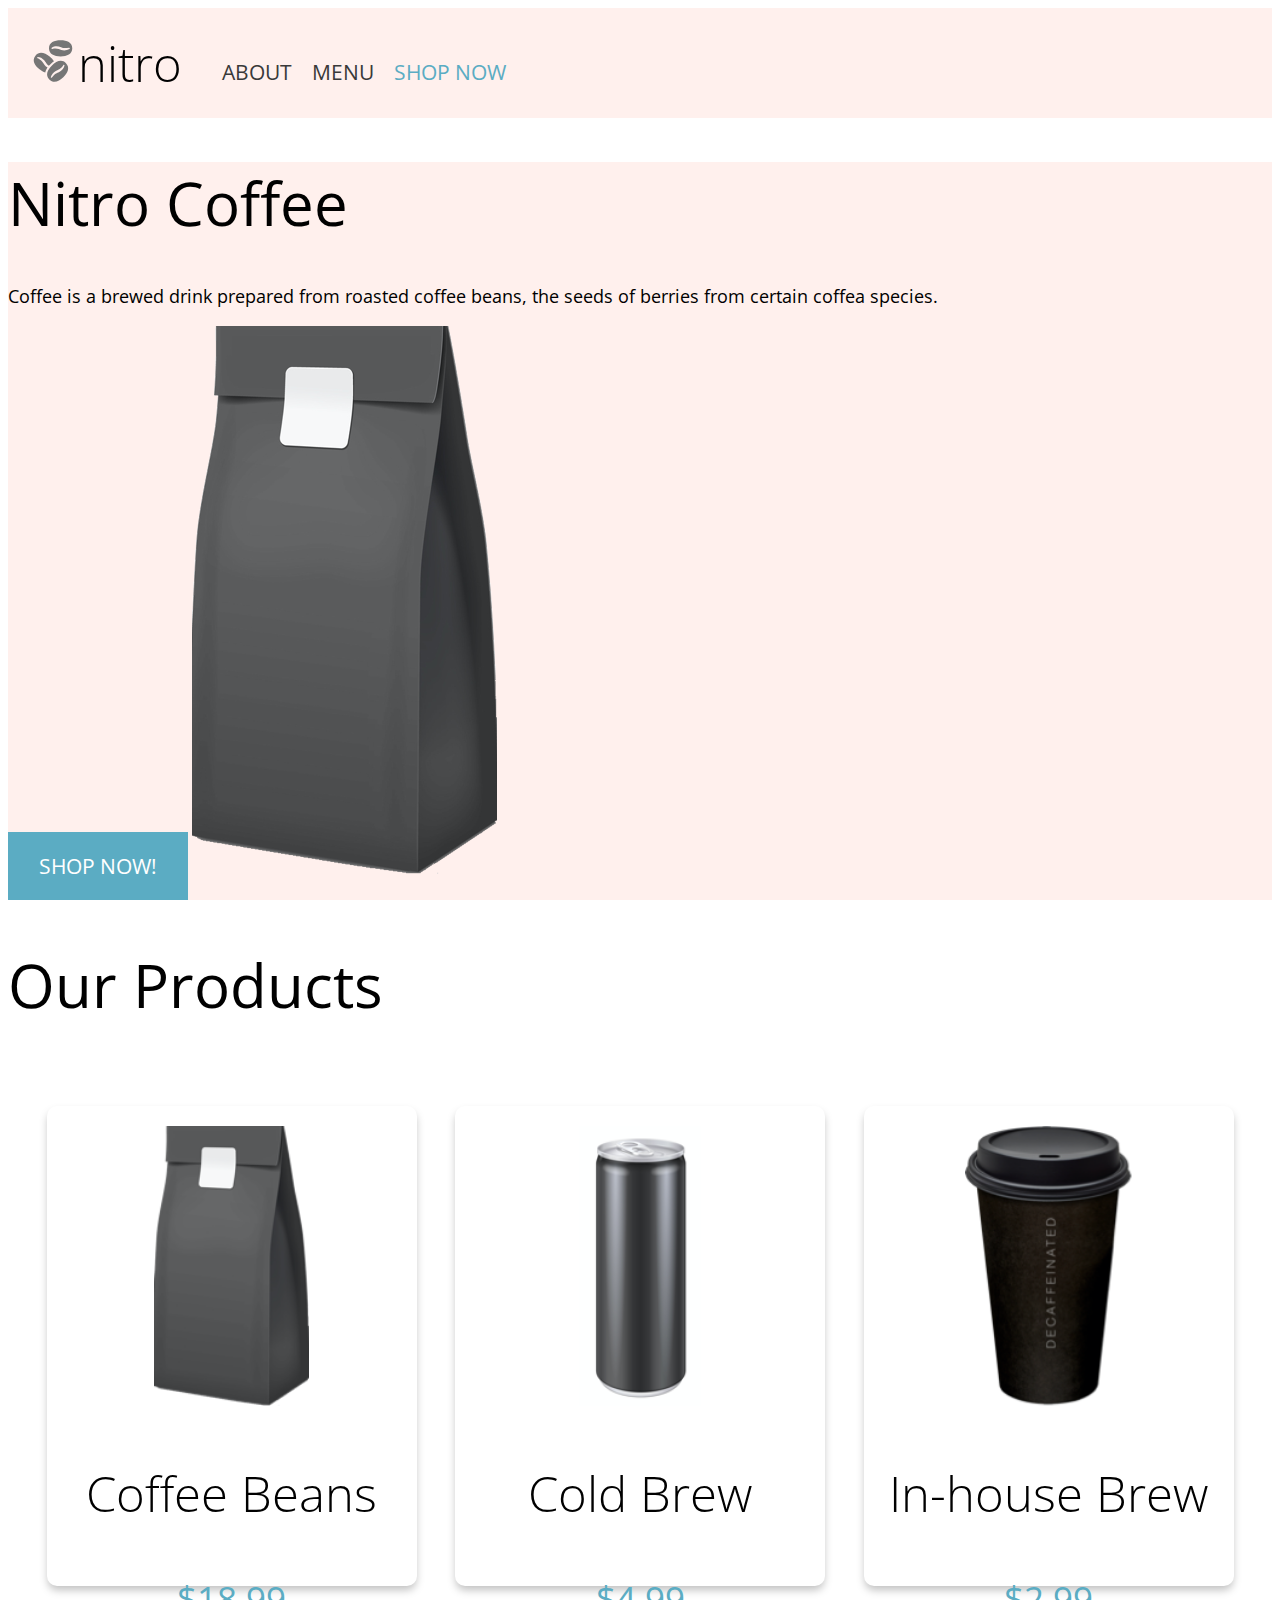
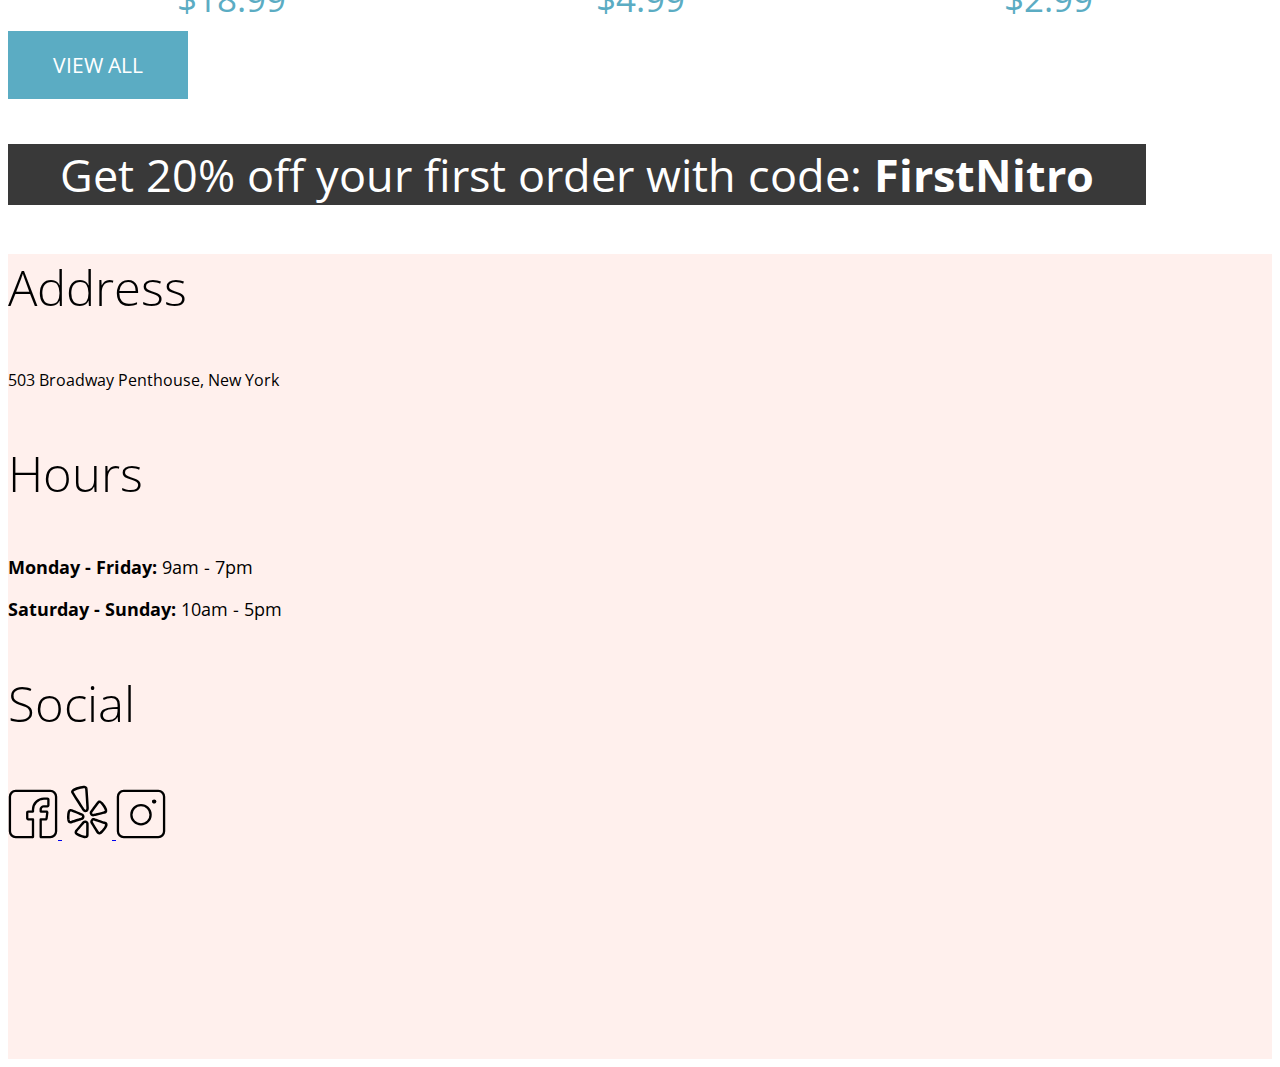
<file: index.html>
<!DOCTYPE html>
<html lang="en">

<head>
    <meta charset="UTF-8">
    <meta name="viewport" content="width=device-width, initial-scale=1.0">
    <link href="https://fonts.googleapis.com/css2?family=Open+Sans:ital,wght@0,300;0,400;0,600;0,700;1,400&display=swap"
        rel="stylesheet">
    <title>Coffee Shop - Home</title>
    <link rel="stylesheet" href="./css/landing.css" />
    <link rel="stylesheet" href="./css/global.css">
</head>

<body>

    <!-- REMEMBER TO RESET PADDING AND MARGIN IN THE GLOBAL.CSS FIX THE PAGE -->
    <header>
        <section class="background_color">
            <nav class="nav-grouping">
                <a href="pages/menu.html"><img class="logo_width"
                        src="./assets/images/Assets/coffee-beans-logo-and-footer.svg" alt="coffee bean logo" /></a>
                <h2 class="headingthree_nav_changes">nitro</h2>
                <ul class="list-changes">
                    <a class="navlist_changes" href="./pages/menu.html">
                        <li>ABOUT</li>
                    </a>
                    <a class="navlist_changes" href="./pages/menu.html#menu">
                        <li>MENU</li>
                    </a>
                    <a class="navlist_changes" href="./pages/menu.html#menu">
                        <li class="navlist_changes--blue">SHOP NOW</li>
                    </a>
                </ul>
            </nav>
        </section>

        <section class="background_color">
            <h1 class="heading_onetwo_changes">Nitro Coffee</h1>
            <p class="paragraph_modification--regular">
                Coffee is a brewed drink prepared from roasted coffee
                beans, the seeds of berries from certain coffea species.
            </p>
            <a href="./pages/menu.html#menu"><button class="button_modification" type="button">SHOP NOW!</button></a>
            <img src="./assets/images/Assets/coffeebeans-hero.png" alt="coffee bag" />
        </section>
    </header>


    <section>
        <div>
            <h2 class="heading_onetwo_changes">Our Products</h2>
        </div>
        <section class="card-modification">
            <div class="card-border">
                <div class="centering">
                    <img class="picture_height_modification" src="./assets/images/Assets/coffeebeans.png"
                        alt="coffee beans" />
                    <h3 class="headingthree_nav_changes">Coffee Beans</h3>
                    <p class="paragraph_modification--prices">$18.99</p>
                </div>
            </div>

            <div class="card-border">
                <div class="centering">
                    <img class="picture_height_modification" src="./assets/images/Assets/coldbrew.png"
                        alt="cold brew" />
                    <h3 class="headingthree_nav_changes">Cold Brew</h3>
                    <p class="paragraph_modification--prices">$4.99</p>
                </div>
            </div>

            <div class="card-border">
                <div class="centering">
                    <img class="picture_height_modification" src="./assets/images/Assets/inhousebrew.png"
                        alt="in-house brew" />
                    <h3 class="headingthree_nav_changes">In-house Brew</h3>
                    <p class="paragraph_modification--prices">$2.99</p>
                </div>
        </section>

        <div>
            <a href="./pages/menu.html#menu"><button class="button_modification" type="button">VIEW ALL</button></a>
        </div>

        <section class="discount_background">
            <p class="discount_text">Get 20% off your first order with code: <span
                    class="paragraph_text_bold">FirstNitro</span></p>
        </section>

        <footer>
            <section class="background_color--footer">
                <div>
                    <h3 class="headingthree_nav_changes">Address</h3>
                    <p>503 Broadway Penthouse, New York</p>
                </div>
                <div>
                    <h3 class="headingthree_nav_changes">Hours</h3>
                    <p class="paragraph_modification--regular"><span class="paragraph_text_bold">Monday - Friday:</span>
                        9am - 7pm</p>
                    <p class="paragraph_modification--regular"><span class="paragraph_text_bold">Saturday -
                            Sunday:</span> 10am - 5pm</p>
                </div>
                <div>
                    <h3 class="headingthree_nav_changes">Social</h3>
                    <a href="https://facebook.com" target="_blank"><img class="logo_width"
                            src="./assets/images/Assets/Facebook-Icon.svg" alt="Facebook">
                        <a href="https://yelp.com" target="_blank"><img class="logo_width"
                                src="./assets/images/Assets/Yelp-Icon.svg" alt="Yelp">
                            <a href="https://instagram.com" target="_blank"><img class="logo_width"
                                    src="./assets/images/Assets/Instagram-Icon.svg" alt="Instagram">
                </div>
            </section>
        </footer>
</body>

</html>
</file>
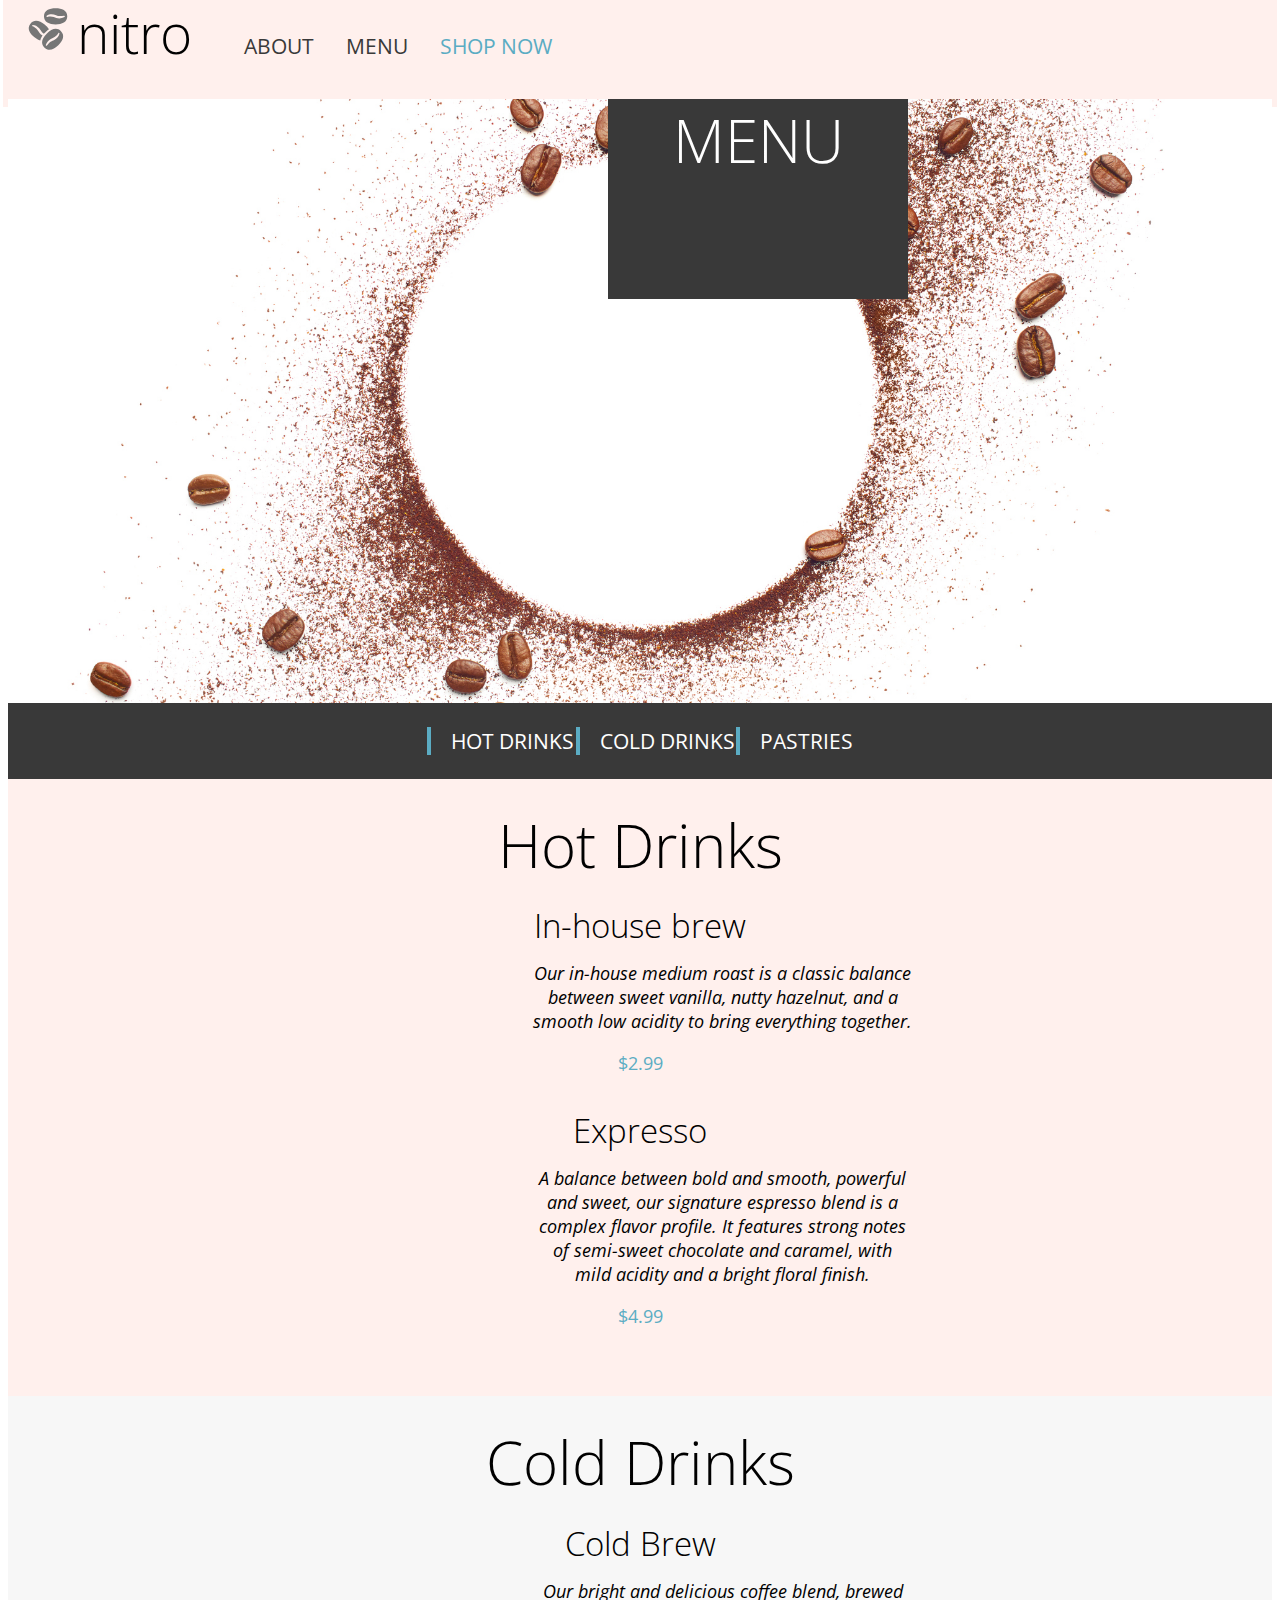
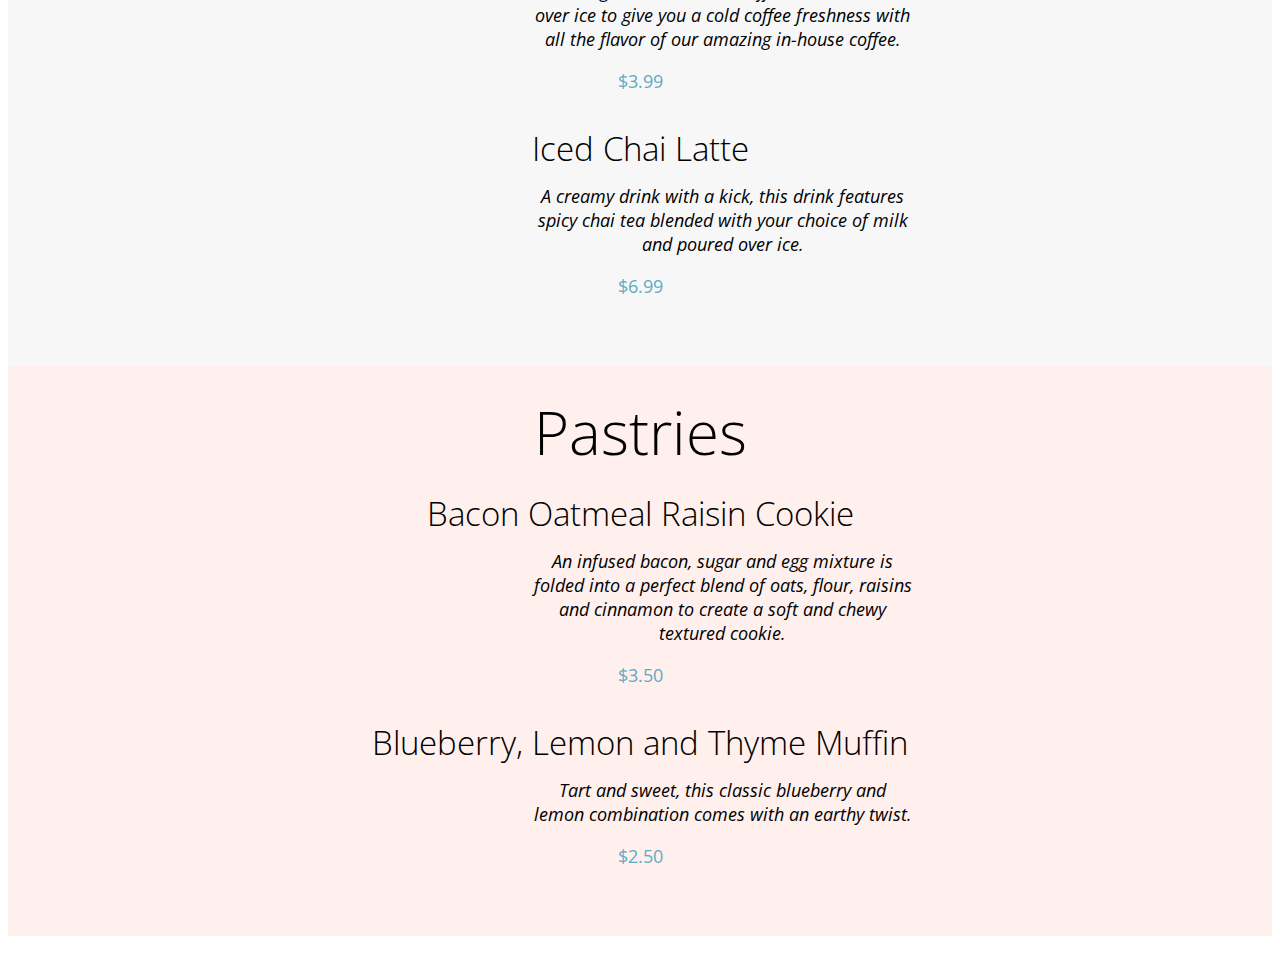
<file: pages/menu.html>
<!DOCTYPE html>
<html lang="en">

<head>
    <meta charset="UTF-8">
    <meta name="viewport" content="width=device-width, initial-scale=1.0">
    <link href="https://fonts.googleapis.com/css2?family=Open+Sans:ital,wght@0,300;0,400;0,600;0,700;1,400&display=swap"
        rel="stylesheet">
    <title>Coffee Shop - Menu</title>
    <link rel="stylesheet" href="../css/menu.css" />
    <link rel="stylesheet" href="../css/global.css" />
</head>

<!-- REMEMBER TO RESET PADDING AND MARGIN IN THE GLOBAL.CSS FIX THE PAGE -->

<body>
    <section class="background_color--three">
        <a href="../index.html"><img class="coffee-beans-logo-and-footer element_padding"
                src="../assets/images/Assets/coffee-beans-logo-and-footer.svg" alt="coffeebeanlogo"></a>
        <h1 class="heading_one_changes element_padding">nitro</h1>
        <ul class="element_grouping">
            <a class="navlist_changes element_grouping" href="../index.html">
                <li>ABOUT</li>
            </a>
            <a class="navlist_changes element_grouping" href="#menu">
                <li>MENU</li>
            </a>
            <a class="navlist_changes element_grouping element_shopnow_coloring" href="#menu">
                <li>SHOP NOW</li>
            </a>
        </ul>
    </section>

    <section id="menu" class="coffee_circle">
        <h1 class="menu_background_letters">MENU</h1>
    </section>

    <nav class="menu-bar">
        <ul class="background">
            <div class="background__list">
                <a class="menulist_changes remove_underline background__list--border" href="#hotdrinks">
                    <li>HOT DRINKS</li>
                </a>
                <a class="menulist_changes remove_underline background__list--border" href="#colddrinks">
                    <li class="">COLD DRINKS</li>
                </a>
                <a class="menulist_changes remove_underline background__list--border" href="#pastries">
                    <li class="">PASTRIES</li>
                </a>
            </div>
        </ul>
    </nav>

    <section class="background_color">
        <div class="hot-drinkparagraph_modification">
            <h2 id="hotdrinks" class="heading_onetwo_changes centering">Hot Drinks</h2>
            <h3 class="centering headingthree_nav_changes">In-house brew</h3>
            <p class="paragraph_modification">
                Our in-house medium roast is a
                classic balance between sweet vanilla,
                nutty hazelnut, and a smooth low
                acidity to bring everything together.
            </p>
            <p class="moneytext_format centering">$2.99</p>

            <h3 class="centering headingthree_nav_changes">Expresso</h3>
            <p class="paragraph_modification">
                A balance between bold and smooth, powerful and sweet,
                our signature espresso blend is a complex flavor profile.
                It features strong notes of semi-sweet chocolate and caramel,
                with mild acidity and a bright floral finish.
            </p>
            <p class="moneytext_format centering">$4.99</p>
        </div>
    </section>

    <section class="background_color_two">
        <h2 id="colddrinks" class="heading_onetwo_changes centering">Cold Drinks</h2>
        <h3 class="centering headingthree_nav_changes">Cold Brew</h3>
        <p class="paragraph_modification">
            Our bright and delicious coffee blend, brewed over ice to give you a cold
            coffee freshness with all the flavor of our amazing in-house coffee.
        </p>
        <p class="moneytext_format centering">$3.99</p>
        <h3 class="centering headingthree_nav_changes">Iced Chai Latte</h3>
        <p class="paragraph_modification">
            A creamy drink with a kick, this drink features spicy chai tea
            blended with your choice of milk and poured over ice.
        </p>
        <p class="moneytext_format centering">$6.99</p>
    </section>

    <section class="background_color">
        <h2 id="pastries" class="heading_onetwo_changes centering">Pastries</h2>
        <h3 class="centering headingthree_nav_changes">Bacon Oatmeal Raisin Cookie</h3>
        <p class="paragraph_modification">
            An infused bacon, sugar and egg mixture is folded into a perfect blend of oats,
            flour, raisins and cinnamon to create a soft and chewy textured cookie.
        </p>
        <p class="moneytext_format centering">$3.50</p>
        <h3 class="centering headingthree_nav_changes">Blueberry, Lemon and Thyme Muffin</h3>
        <p class="paragraph_modification">
            Tart and sweet, this classic blueberry and lemon
            combination comes with an earthy twist.
        </p>
        <p class="moneytext_format centering">$2.50</p>
    </section>
</body>

</html>
</file>
<file: css/landing.css>
.headingthree_nav_changes {
    font-size: 3.0625rem;
    font-weight: 300;
}

.list-changes {
    display: flex;
    width: 100%;
    height: 100%;
    padding-top: 6.25rem;
    padding-left: 2.5rem;
}

.navlist_changes {
    font-size: 1.3125rem;
    font-weight: 400;
    list-style-type: none;
    text-decoration: none;
    padding-right: 20px;
    color: #393939;
}

.navlist_changes--blue {
    color: #5BACC3;
}


.background_color {
    background-color: #FFF0ED;
}

.background_color--footer {
    background-color: #FFF0ED;
    padding-bottom: 17%;
    height: 100%;
}

.nav-grouping {
    display:flex;
    align-items: center;
    height: 6.875rem;
    padding-left: 1.25rem;
}


.heading_onetwo_changes {
    font-size: 3.75rem;
    font-weight: 18.75rem;
    margin-top: 44px;
}

.card-modification {
    display: flex;
    justify-content: space-evenly;
    padding-top: 30px;
    padding-bottom: 45px
}

.paragraph_modification--regular {
    font-size: 1.125rem;
    font-weight: 400;
}

.paragraph_modification--prices {
    font-size: 2.1875rem;
    font-weight: 400;
    color:#5BACC3;
}

.button_modification {
    background-color: #5BACC3;
    color: white;
    font-size: 1.3125rem;
    font-weight: 400;
    border: none;
    width: 11.25rem;
    padding: 20px;
}

.card-border {
    Width: 330px;
    Height: 440px;
    padding: 20px;
    border-radius: 10px;
    box-shadow: 0 5px 9px -1px rgba(0, 0, 0, 0.25);
}

.centering {
    text-align: center;
}

.picture_height_modification {
    height: 17.5rem;
}

.discount_background {
    width: 90%;
    background-color: #393939;
    color: #fff;
}

.discount_text {
    font-size: 2.8125rem;
    font-weight: 400;
    text-align: center;
    margin-bottom: 30px;
}

.paragraph_text_bold {
    font-weight: bold;
}

.logo_width {
    width: 3.125rem;
}
</file>
<file: css/global.css>
* {
    font-family:'Open Sans';
    font-weight: 400;

}
</file>
<file: css/menu.css>
.coffee-beans-logo-and-footer {
    width: 3.125rem;
    display: inline-block;
}

.menu_background_letters {
    width: 18.75rem;
    height: 12.5rem;
    background-color: #393939;
    font-family: "Open Sans";
    font-size: 3.75rem;
    font-weight: 300;
    color: #fff;
    text-align: center;
    margin-left: 37.5rem;
}

.coffee_circle {
    background-image: url(../assets/images/Assets/coffee-circle.jpg);
    width: 100%;
    height: 37.75rem;
    background-position: center;
    background-size: cover;
}

.menu-bar {
    background-color: #393939;
    width: 100%;
    height: 76px;
    display: flex;
    justify-content: center;

}


.background {
    margin-top: 0rem;
    align-items: center;
    width: 34%;
    height: 100%;
    padding-left: 0%;
}

.background__list {
    display: flex;
    width: 100%;
    height: 100%;
    align-items: center;
    justify-content: space-evenly;
}

.menulist_changes{
    list-style-type: none;
    text-align: center;
    color: #fff;
    font-size: 1.3125rem;
    font-weight: 400;
}

.menulist_changes:visited {
    color: #fff;
}

.remove_underline {
    text-decoration: none;
}

.background__list--border {
    border-left: 4px solid #5BACC3;
    padding-left: 20px;
}

.navlist_changes {
    font-size: 1.3125rem;
    font-weight: 400;
    list-style-type: none;
}

.heading_onetwo_changes {
    font-size: 3.75rem;
    font-weight: 300;
    padding-top: 25px;
    height: 50px;
}

.heading_one_changes {
    font-size: 3.4375rem;
    font-weight: 300;
    display: inline-block;
}

.centering {
    text-align: center;
}

.paragraph_modification {
    text-align: center;
    font-size: 1.125rem;
    font-weight: 400;
    font-style: italic;
    width: 30%;
    padding-left: 32.8125rem;
    margin-top: -1.25rem;
}


.headingthree_nav_changes {
    font-size: 2.0625rem;
    font-weight: 300;
}

.moneytext_format {
    font-size: 1.125rem;
    font-weight: 400;
    color: #5BACC3;
}

.background_color {
    background-color: #FFF0ED;
    margin-top: -3.125rem;
    margin-bottom: -3.125rem;
    padding-bottom: 50px;
}

.background_color_two {
    background-color: #F7F7F7;
    margin-top: -3.125rem;
    padding-bottom: 50px;
}


.element_grouping {
    display: inline-block;
    margin: .875rem;
    text-decoration: none;
    color: #393939;
}

.element_padding {
    margin-left: 1.25rem;
    margin-right: -1.25rem;
}

.background_color--three {
    background-color: #FFF0ED;
    margin-bottom: -3rem;
    margin-top: -3.125rem;
    margin-left: -0.3125rem;
    margin-right: -0.3125rem;
}

.element_shopnow_coloring {
    color: #5BACC3;
}

.element_lining {
    display: inline
}
</file>
